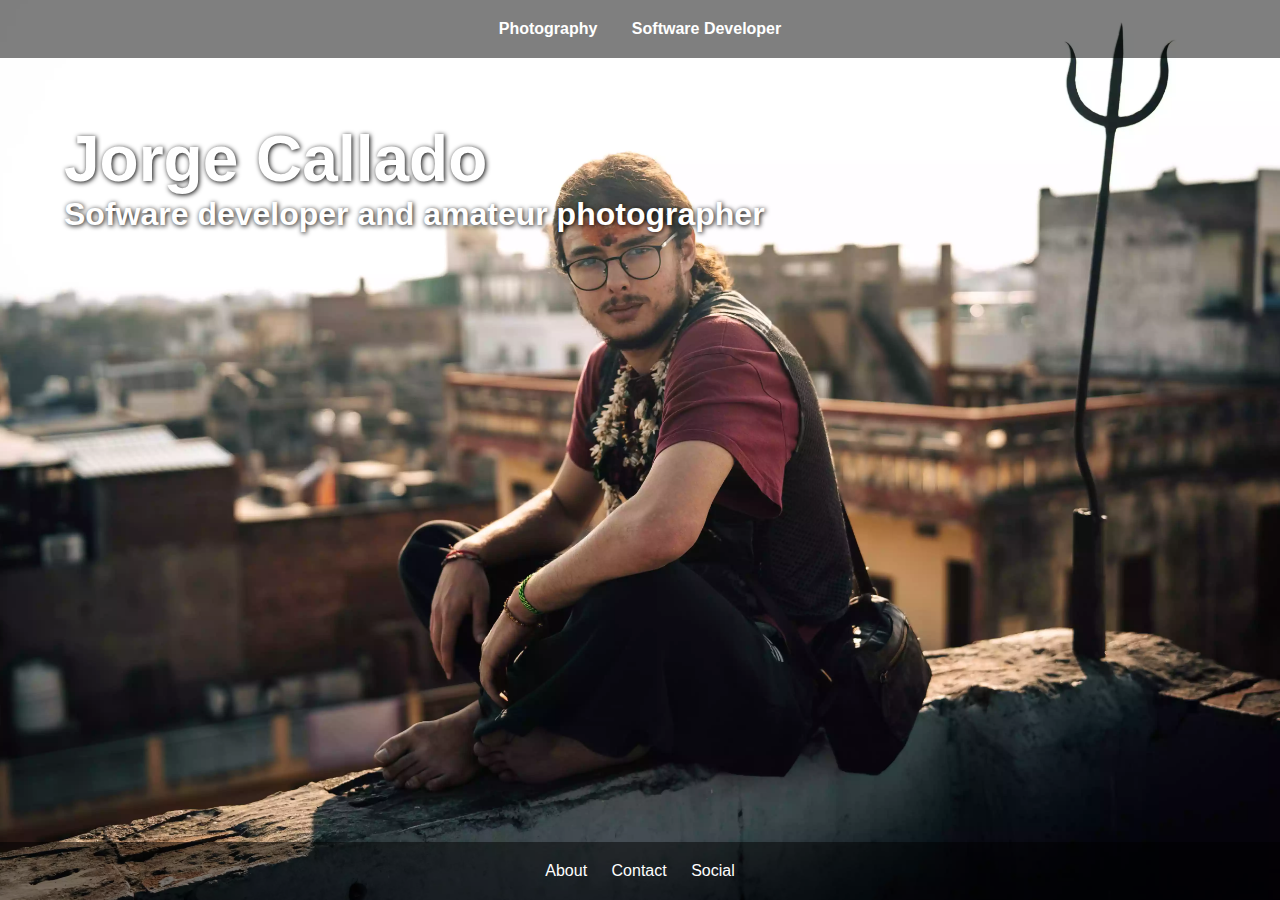
<file: index.html>
<!DOCTYPE html>
<html lang="en">

<head>
    <meta charset="UTF-8">
    <meta name="viewport" content="width=device-width, initial-scale=1.0">
    <title>Jorge Callado</title>
    <style>
        * {
            margin: 0;
            padding: 0;
            box-sizing: border-box;
        }

        body,
        html {
            height: 100%;
            font-family: Arial, sans-serif;
            color: white;
            text-align: center;
        }

        /* Background image */
        body {
            background: url('images/main.webp') no-repeat center center fixed;
            background-size: cover;
            display: flex;
            flex-direction: column;
            justify-content: space-between;
        }

        /* Header */
        header {
            padding: 20px;
            background: rgba(0, 0, 0, 0.5);
            /* semi-transparent */
        }

        header a {
            color: white;
            text-decoration: none;
            margin: 0 15px;
            font-weight: bold;
        }

        header a:hover {
            text-decoration: underline;
        }

        /* Footer */
        footer {
            padding: 20px;
            background: rgba(0, 0, 0, 0.5);
        }

        footer a {
            color: white;
            text-decoration: none;
            margin: 0 10px;
        }

        footer a:hover {
            text-decoration: underline;
        }

        /* Optional: main content placeholder */
        main {
            flex: 1;
            display: flex;
            flex-direction: column;
            justify-content: left;
            align-items: left;
            text-align: left;
            font-size: 2rem;
            text-shadow: 1px 1px 5px black;
            padding: 5%;
        }
    </style>
</head>

<body>
    <header>
        <a href="photography.html">Photography</a>
        <a href="#music">Software Developer</a>
    </header>

    <main>
        <h1>Jorge Callado</h1>
        <h4>Sofware developer and amateur photographer</h4>
    </main>

    <footer>
        <a href="#about">About</a>
        <a href="#contact">Contact</a>
        <a href="#social">Social</a>
    </footer>
</body>

</html>
</file>
